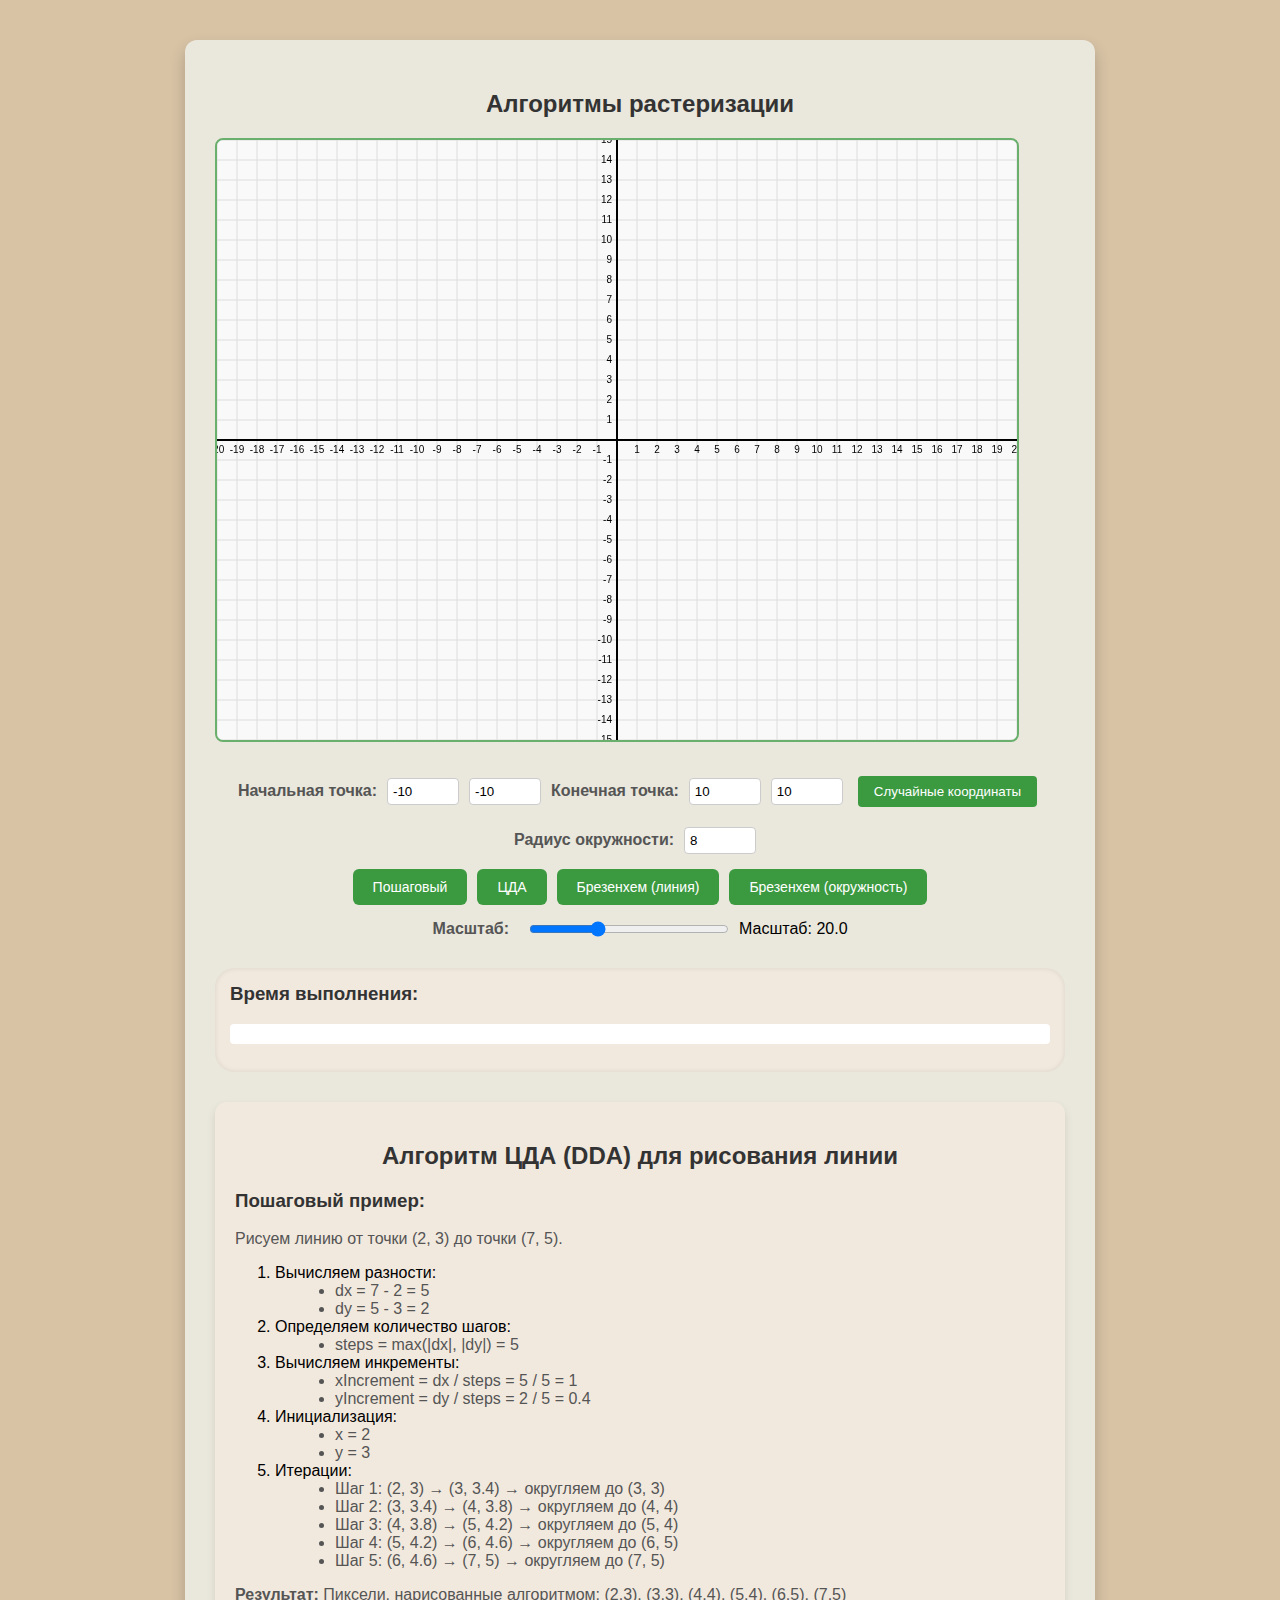
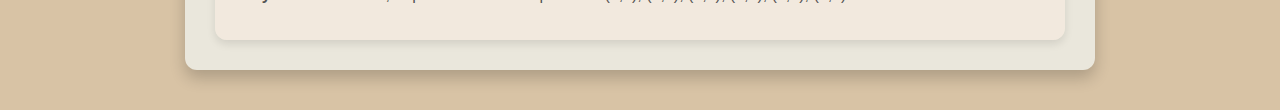
<file: index.html>
<!DOCTYPE html>
<html lang="ru">
<head>
    <meta charset="UTF-8">
    <meta name="viewport" content="width=device-width, initial-scale=1.0">
    <title>Алгоритмы растеризации</title>
    <link rel="stylesheet" type="text/css" href="static/css/style.css">
</head>
<body>
    <div class="canvas-container">
        <h2>Алгоритмы растеризации</h2>
        <canvas id="canvas" width="800" height="600"></canvas>
        <div class="controls">
            <div class="input-group">
                <label>Начальная точка:</label>
                <input type="number" id="x1" value="-10" placeholder="x1">
                <input type="number" id="y1" value="-10" placeholder="y1">
                <label>Конечная точка:</label>
                <input type="number" id="x2" value="10" placeholder="x2">
                <input type="number" id="y2" value="10" placeholder="y2">
                <button onclick="randomizeCoordinates()">Случайные координаты</button>
            </div>
            <div class="input-group">
                <label>Радиус окружности:</label>
                <input type="number" id="radius" value="8" placeholder="радиус">
            </div>
           <div class="algorithm-buttons">
                <button onclick="drawStepByStep()">Пошаговый</button>
                <button onclick="drawDDA()">ЦДА</button>
                <button onclick="drawBresenham()">Брезенхем (линия)</button>
                <button onclick="drawBresenhamCircle()">Брезенхем (окружность)</button>
            </div>
            <div class="input-group">
                <label>Масштаб:</label>
                <input type="range" id="scale" min="5" max="50" value="20" step="0.1" onchange="updateScale()">
                <span id="scaleValue">Масштаб: 20.0</span>
            </div>
        </div>
        <div class="results">
            <h3>Время выполнения:</h3>
            <pre id="timing"></pre>
        </div>
        <div class="algorithm-description">
            <h2>Алгоритм ЦДА (DDA) для рисования линии</h2>

            <h3>Пошаговый пример:</h3>
            <p>
                Рисуем линию от точки (2, 3) до точки (7, 5).
            </p>
            <ol>
                <li>Вычисляем разности:
                    <ul>
                        <li>dx = 7 - 2 = 5</li>
                        <li>dy = 5 - 3 = 2</li>
                    </ul>
                </li>
                <li>Определяем количество шагов:
                    <ul>
                        <li>steps = max(|dx|, |dy|) = 5</li>
                    </ul>
                </li>
                <li>Вычисляем инкременты:
                    <ul>
                        <li>xIncrement = dx / steps = 5 / 5 = 1</li>
                        <li>yIncrement = dy / steps = 2 / 5 = 0.4</li>
                    </ul>
                </li>
                <li>Инициализация:
                    <ul>
                        <li>x = 2</li>
                        <li>y = 3</li>
                    </ul>
                </li>
                <li>Итерации:
                    <ul>
                        <li>Шаг 1: (2, 3) → (3, 3.4) → округляем до (3, 3)</li>
                        <li>Шаг 2: (3, 3.4) → (4, 3.8) → округляем до (4, 4)</li>
                        <li>Шаг 3: (4, 3.8) → (5, 4.2) → округляем до (5, 4)</li>
                        <li>Шаг 4: (5, 4.2) → (6, 4.6) → округляем до (6, 5)</li>
                        <li>Шаг 5: (6, 4.6) → (7, 5) → округляем до (7, 5)</li>
                    </ul>
                </li>
            </ol>
            <p>
                <strong>Результат:</strong> Пиксели, нарисованные алгоритмом: (2,3), (3,3), (4,4), (5,4), (6,5), (7,5)
            </p>
        </div>

    </div>

    <script src="static/js/script.js"></script>
</body>
</html>
</file>
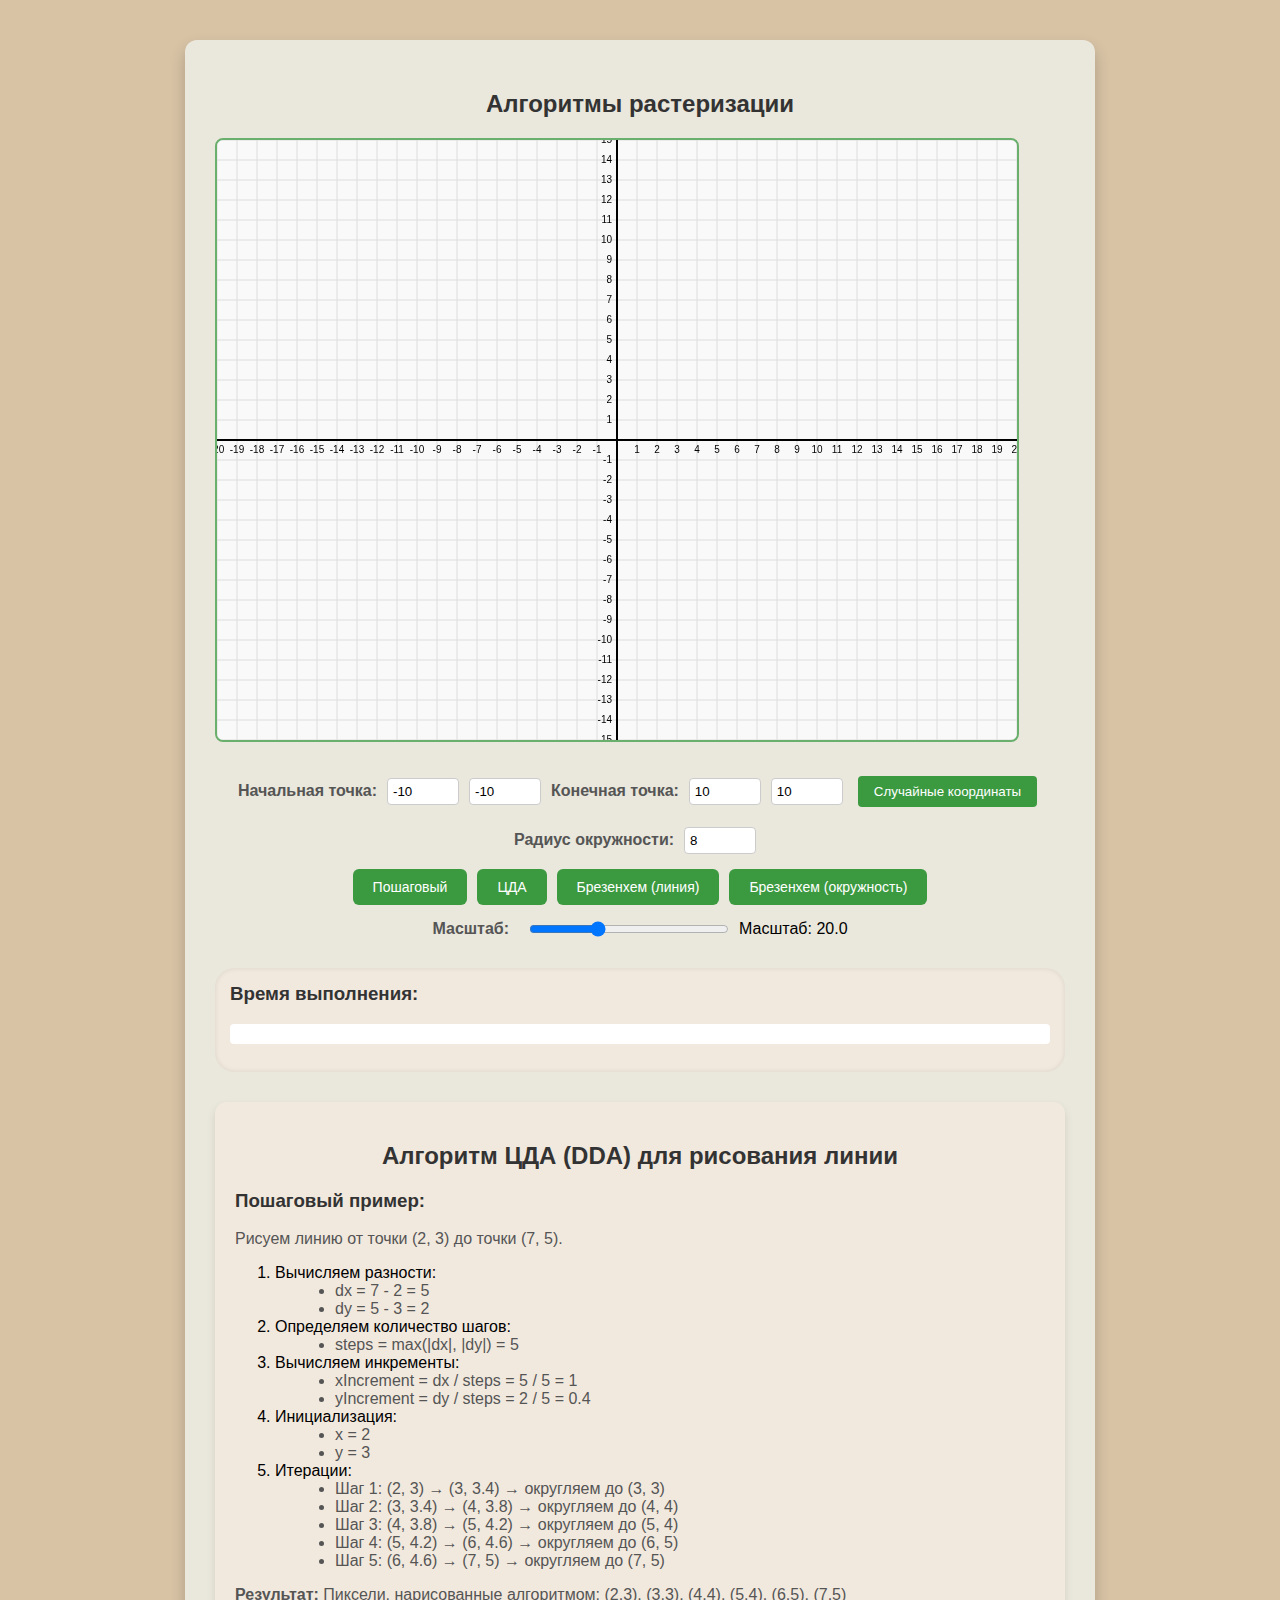
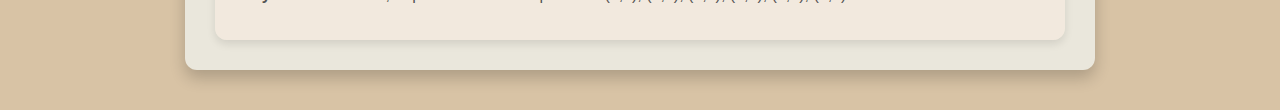
<file: pkgLabs_4/index.html>
<!DOCTYPE html>
<html lang="ru">
<head>
    <meta charset="UTF-8">
    <meta name="viewport" content="width=device-width, initial-scale=1.0">
    <title>Алгоритмы растеризации</title>
    <link rel="stylesheet" type="text/css" href="static/css/style.css">
</head>
<body>
    <div class="canvas-container">
        <h2>Алгоритмы растеризации</h2>
        <canvas id="canvas" width="800" height="600"></canvas>
        <div class="controls">
            <div class="input-group">
                <label>Начальная точка:</label>
                <input type="number" id="x1" value="-10" placeholder="x1">
                <input type="number" id="y1" value="-10" placeholder="y1">
                <label>Конечная точка:</label>
                <input type="number" id="x2" value="10" placeholder="x2">
                <input type="number" id="y2" value="10" placeholder="y2">
                <button onclick="randomizeCoordinates()">Случайные координаты</button>
            </div>
            <div class="input-group">
                <label>Радиус окружности:</label>
                <input type="number" id="radius" value="8" placeholder="радиус">
            </div>
            <div class="algorithm-buttons">
                <button onclick="drawStepByStep()">Пошаговый</button>
                <button onclick="drawDDA()">ЦДА</button>
                <button onclick="drawBresenham()">Брезенхем (линия)</button>
                <button onclick="drawBresenhamCircle()">Брезенхем (окружность)</button>
            </div>
            <div class="input-group">
                <label>Масштаб:</label>
                <input type="range" id="scale" min="5" max="50" value="20" step="0.1" onchange="updateScale()">
                <span id="scaleValue">Масштаб: 20.0</span>
            </div>
        </div>
        <div class="results">
            <h3>Время выполнения:</h3>
            <pre id="timing"></pre>
        </div>
        <div class="algorithm-description">
            <h2>Алгоритм ЦДА (DDA) для рисования линии</h2>

            <h3>Пошаговый пример:</h3>
            <p>
                Рисуем линию от точки (2, 3) до точки (7, 5).
            </p>
            <ol>
                <li>Вычисляем разности:
                    <ul>
                        <li>dx = 7 - 2 = 5</li>
                        <li>dy = 5 - 3 = 2</li>
                    </ul>
                </li>
                <li>Определяем количество шагов:
                    <ul>
                        <li>steps = max(|dx|, |dy|) = 5</li>
                    </ul>
                </li>
                <li>Вычисляем инкременты:
                    <ul>
                        <li>xIncrement = dx / steps = 5 / 5 = 1</li>
                        <li>yIncrement = dy / steps = 2 / 5 = 0.4</li>
                    </ul>
                </li>
                <li>Инициализация:
                    <ul>
                        <li>x = 2</li>
                        <li>y = 3</li>
                    </ul>
                </li>
                <li>Итерации:
                    <ul>
                        <li>Шаг 1: (2, 3) → (3, 3.4) → округляем до (3, 3)</li>
                        <li>Шаг 2: (3, 3.4) → (4, 3.8) → округляем до (4, 4)</li>
                        <li>Шаг 3: (4, 3.8) → (5, 4.2) → округляем до (5, 4)</li>
                        <li>Шаг 4: (5, 4.2) → (6, 4.6) → округляем до (6, 5)</li>
                        <li>Шаг 5: (6, 4.6) → (7, 5) → округляем до (7, 5)</li>
                    </ul>
                </li>
            </ol>
            <p>
                <strong>Результат:</strong> Пиксели, нарисованные алгоритмом: (2,3), (3,3), (4,4), (5,4), (6,5), (7,5)
            </p>
        </div>

    </div>

    <script src="static/js/script.js"></script>
</body>
</html>
</file>
<file: static/css/style.css>
body {
    font-family: 'Segoe UI', Tahoma, Geneva, Verdana, sans-serif;
    margin: 20px;
    padding: 20px;
    background: #D8C3A5;
    min-height: 100vh;
    display: flex;
    justify-content: center;
    align-items: center;
}

/* Стили для контейнера канваса и управления */
.canvas-container {
    background: #EAE7DC;
    padding: 30px;
    border-radius: 12px;
    box-shadow: 0 8px 16px rgba(0,0,0,0.2);
    width: 850px;
    max-width: 90%;
    position: relative;
    user-select: none;
}

/* Стили для заголовка */
.canvas-container h2 {
    text-align: center;
    margin-bottom: 20px;
    color: #333;
}

/* Стили для канваса */
canvas {
    border: 2px solid #6aaf6c;
    border-radius: 8px;
    background: #f9f9f9;
    cursor: grab;
    transition: background 0.3s;
}

canvas:active {
    cursor: grabbing;
    background: #f1f1f1;
}

button {
    padding: 8px 16px;
    margin: 0 5px;
    background: #3b9a3f;
    color: white;
    border: none;
    border-radius: 4px;
    cursor: pointer;
}

button:hover {
    background: #45a049;
}

/* Стили для панели управления */
.controls {
    margin: 20px 0;
    display: flex;
    flex-direction: column;
    align-items: center;
}

/* Стили для групп ввода */
.input-group {
    margin: 10px 0;
    display: flex;
    align-items: center;
    flex-wrap: wrap;
}

.input-group label {
    margin-right: 10px;
    font-weight: bold;
    color: #555;
}

.input-group input[type="number"] {
    width: 60px;
    padding: 5px;
    margin-right: 10px;
    border: 1px solid #ccc;
    border-radius: 4px;
}

.input-group input[type="range"] {
    width: 200px;
    margin: 0 10px;
}

/* Стили для кнопок алгоритмов */
.algorithm-buttons {
    display: flex;
    flex-wrap: wrap;
    justify-content: center;
}

.algorithm-buttons button {
    padding: 10px 20px;
    margin: 5px;
    background: #3b9a3f;
    color: white;
    border: none;
    border-radius: 6px;
    cursor: pointer;
    transition: background 0.3s, transform 0.2s;
    font-size: 14px;
}

.algorithm-buttons button:hover {
    background: #45a049;
    transform: scale(1.05);
}

.algorithm-buttons button:active {
    transform: scale(0.95);
}

/* Стили для результатов */
.results {
    margin-top: 20px;
    padding: 15px;
    background: rgba(243, 234, 222, 0.84);
    border-radius: 20px;
    box-shadow: inset 0 0 5px rgba(0,0,0,0.1);
}

.results h3 {
    margin-top: 0;
    color: #333;
}

.results pre {
    background: #fff;
    padding: 10px;
    border-radius: 4px;
    overflow-x: auto;
    color: #555;
}

/* Стили для описания алгоритма */
.algorithm-description {
    margin-top: 30px;
    padding: 20px;
    background: rgba(243, 234, 222, 0.84);
    border-radius: 12px;
    box-shadow: 0 4px 8px rgba(0,0,0,0.1);
}

.algorithm-description h3 {
    margin-top: 0;
    color: #333;
}

.algorithm-description p, .algorithm-description ul {
    color: #555;
}

.algorithm-description ul {
    list-style-type: disc;
    margin-left: 20px;
}
</file>
<file: pkgLabs_4/static/css/style.css>
body {
    font-family: 'Segoe UI', Tahoma, Geneva, Verdana, sans-serif;
    margin: 20px;
    padding: 20px;
    background: #D8C3A5;
    min-height: 100vh;
    display: flex;
    justify-content: center;
    align-items: center;
}

/* Стили для контейнера канваса и управления */
.canvas-container {
    background: #EAE7DC;
    padding: 30px;
    border-radius: 12px;
    box-shadow: 0 8px 16px rgba(0,0,0,0.2);
    width: 850px;
    max-width: 90%;
    position: relative;
    user-select: none;
}

/* Стили для заголовка */
.canvas-container h2 {
    text-align: center;
    margin-bottom: 20px;
    color: #333;
}

/* Стили для канваса */
canvas {
    border: 2px solid #6aaf6c;
    border-radius: 8px;
    background: #f9f9f9;
    cursor: grab;
    transition: background 0.3s;
}

canvas:active {
    cursor: grabbing;
    background: #f1f1f1;
}

button {
    padding: 8px 16px;
    margin: 0 5px;
    background: #3b9a3f;
    color: white;
    border: none;
    border-radius: 4px;
    cursor: pointer;
}

button:hover {
    background: #45a049;
}

/* Стили для панели управления */
.controls {
    margin: 20px 0;
    display: flex;
    flex-direction: column;
    align-items: center;
}

/* Стили для групп ввода */
.input-group {
    margin: 10px 0;
    display: flex;
    align-items: center;
    flex-wrap: wrap;
}

.input-group label {
    margin-right: 10px;
    font-weight: bold;
    color: #555;
}

.input-group input[type="number"] {
    width: 60px;
    padding: 5px;
    margin-right: 10px;
    border: 1px solid #ccc;
    border-radius: 4px;
}

.input-group input[type="range"] {
    width: 200px;
    margin: 0 10px;
}

/* Стили для кнопок алгоритмов */
.algorithm-buttons {
    display: flex;
    flex-wrap: wrap;
    justify-content: center;
}

.algorithm-buttons button {
    padding: 10px 20px;
    margin: 5px;
    background: #3b9a3f;
    color: white;
    border: none;
    border-radius: 6px;
    cursor: pointer;
    transition: background 0.3s, transform 0.2s;
    font-size: 14px;
}

.algorithm-buttons button:hover {
    background: #45a049;
    transform: scale(1.05);
}

.algorithm-buttons button:active {
    transform: scale(0.95);
}

/* Стили для результатов */
.results {
    margin-top: 20px;
    padding: 15px;
    background: rgba(243, 234, 222, 0.84);
    border-radius: 20px;
    box-shadow: inset 0 0 5px rgba(0,0,0,0.1);
}

.results h3 {
    margin-top: 0;
    color: #333;
}

.results pre {
    background: #fff;
    padding: 10px;
    border-radius: 4px;
    overflow-x: auto;
    color: #555;
}

/* Стили для описания алгоритма */
.algorithm-description {
    margin-top: 30px;
    padding: 20px;
    background: rgba(243, 234, 222, 0.84);
    border-radius: 12px;
    box-shadow: 0 4px 8px rgba(0,0,0,0.1);
}

.algorithm-description h3 {
    margin-top: 0;
    color: #333;
}

.algorithm-description p, .algorithm-description ul {
    color: #555;
}

.algorithm-description ul {
    list-style-type: disc;
    margin-left: 20px;
}
</file>
